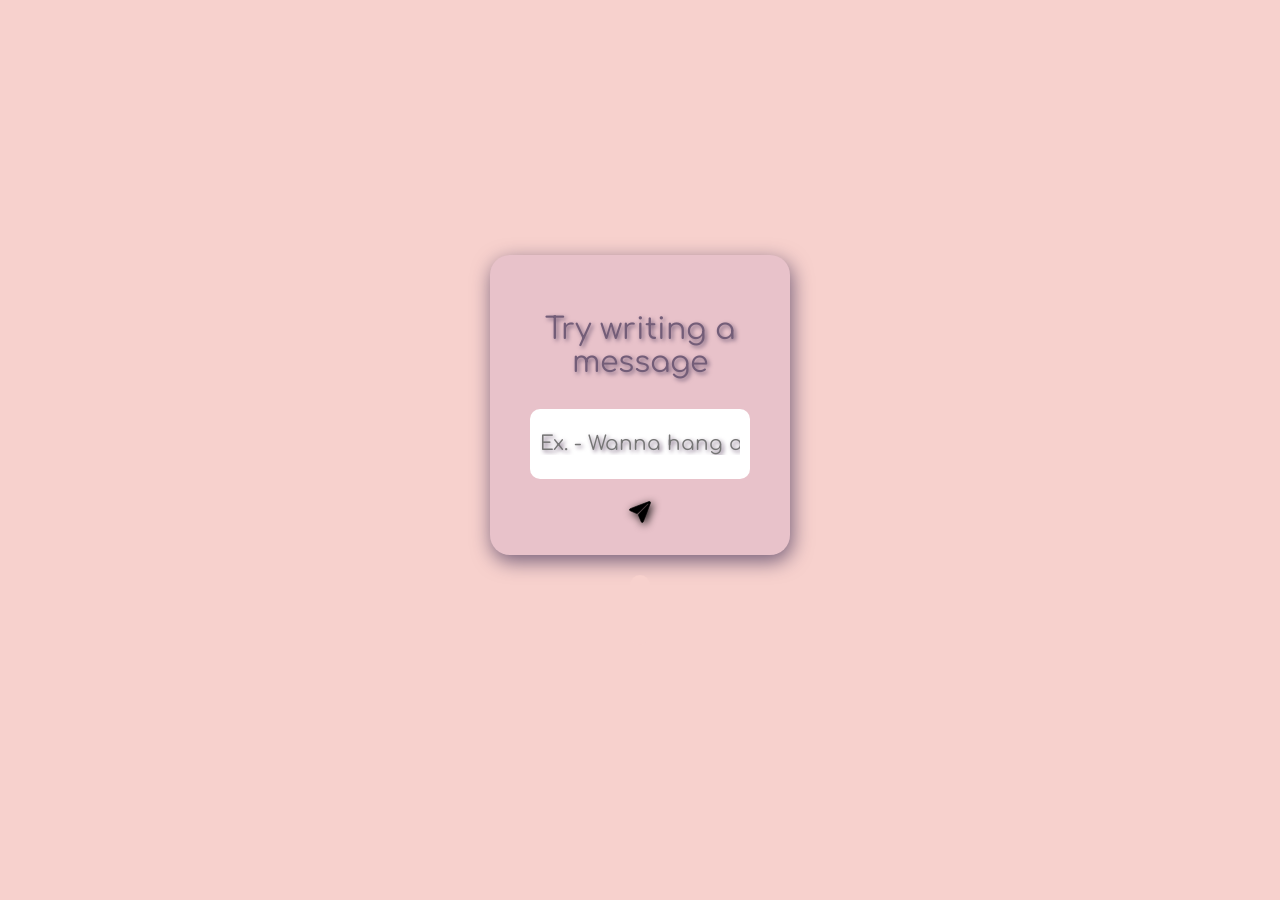
<file: index.html>
<!DOCTYPE html>
<html lang="en">
<head>
    <meta charset="UTF-8">
    <meta name="viewport" content="width=device-width, initial-scale=1.0">
    <title>Heart</title>
    <link rel="preconnect" href="https://fonts.googleapis.com">
    <link rel="preconnect" href="https://fonts.gstatic.com" crossorigin>
    <link href="https://fonts.googleapis.com/css2?family=Comfortaa:wght@300..700&family=Montserrat:wght@200&display=swap" rel="stylesheet">
    <link rel="stylesheet" href="index.css">
</head>
<body>
    <div class="container">
        <p class="container-title">
            Try writing a message
        </p>
        <input type="text" id="message" placeholder="Ex. - Wanna hang out?">
        <button id="submit">
            <svg xmlns="http://www.w3.org/2000/svg" width="24" height="24" viewBox="0 0 512 512">
                <rect width="512" height="512" fill="none" />
                <path fill="currentColor" d="M473 39.05a24 24 0 0 0-25.5-5.46L47.47 185h-.08a24 24 0 0 0 1 45.16l.41.13l137.3 58.63a16 16 0 0 0 15.54-3.59L422 80a7.07 7.07 0 0 1 10 10L226.66 310.26a16 16 0 0 0-3.59 15.54l58.65 137.38c.06.2.12.38.19.57c3.2 9.27 11.3 15.81 21.09 16.25h1a24.63 24.63 0 0 0 23-15.46L478.39 64.62A24 24 0 0 0 473 39.05" stroke-width="13" stroke="currentColor" />
            </svg>
        </button>
    </div>
    <div class="link-container">
        <p id="link"></p>
    </div>
    <script src="index.js"></script>
</body>
</html>
</file>
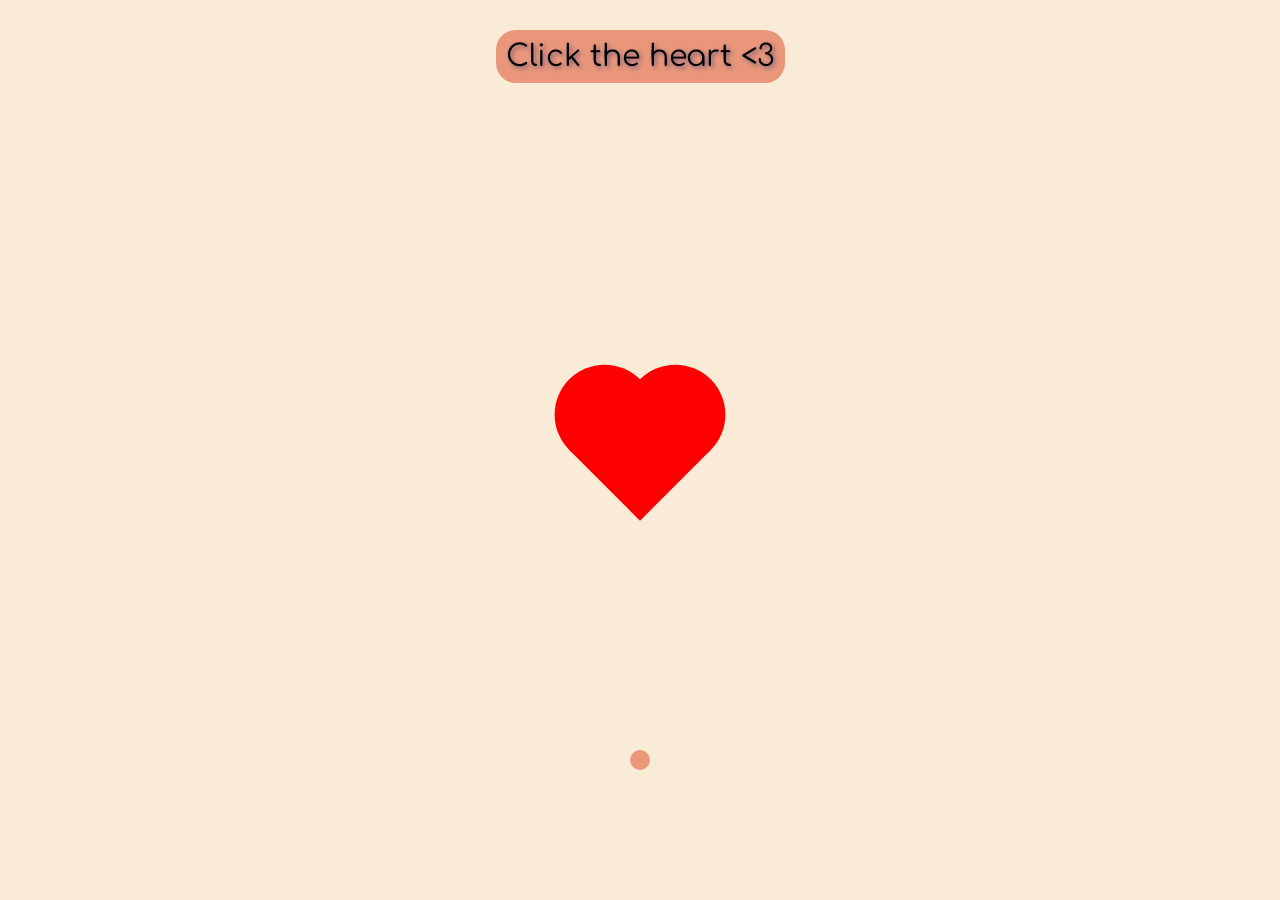
<file: heart.html>
<html lang="en">

<head>
    <meta charset="utf-8">
    <meta name="viewport" content="width=device-width, initial-scale=1.0">
    <title>
        Heart
    </title>
    <link rel="preconnect" href="https://fonts.googleapis.com">
    <link rel="preconnect" href="https://fonts.gstatic.com" crossorigin>
    <link href="https://fonts.googleapis.com/css2?family=Comfortaa:wght@300..700&family=Montserrat:wght@200&display=swap" rel="stylesheet">
    <link rel="stylesheet" href="heart.css">
</head>

<body class="body">
    <p id="textu">Click the heart &lt;3 </p>
            <div class="heart1" onclick="co()" id="col">
                <div class="heart2" id="col1"></div>
                <div class="heart3" id="col2"></div>
            </div>
            <p id="text"></p>
            <script src="heart.js"></script>
</body>

</html>
</file>
<file: index.css>
body{
    display: flex;
    flex-direction: column;
    justify-content: center;
    align-items: center;
    height: 100vh;
    margin: 0;
    background-color: #F7D1CD;
}
.container{
    display: flex;
    flex-direction: column;
    justify-content: center;
    align-items: center;
    height: 300px;
    width: 300px;
    background-color: #E8C2CA;
    border-radius: 20px;
    box-shadow: 2px 6px 20px #735D78;
}
.container-title{
    color: #735D78;
    text-shadow: 2px 2px 4px #735D78;
    text-align: center;
    font-family: "Comfortaa", sans-serif;
    font-optical-sizing: auto;
    font-style: normal;
    font-size: 30px;
}
#message{
    color: darkgray;
    width: 200px;
    height: 50px;
    border-radius: 10px;
    border: none;
    outline: none;
    padding: 10px;
    font-size: 20px;
    font-family: "Comfortaa", sans-serif;
    font-optical-sizing: auto;
    font-style: normal;
    text-align: center;
    text-shadow: 2px 2px 4px #735D78;
}
#submit{
    background: transparent;
    border: none;
    outline: none;
    cursor: pointer;
    margin-top: 20px;
    filter: drop-shadow(2px 2px 4px black);
}
.link-container{
    display: flex;
    flex-direction: row;
    justify-content: center;
    align-items: center;
    height: 50px;
    background-color: #F7D1CD;
    border-radius: 20px;
    margin-top: 20px;
    padding: 10px;
}
.link-container.active{
    background-color: #D1B3C4;
}
#link{
    color: #735D78;
    text-align: center;
    font-family: "Comfortaa", sans-serif;
    font-optical-sizing: auto;
    font-style: normal;
    font-size: 20px;
}
</file>
<file: heart.css>
.body {
    background-color: antiquewhite;
    display: grid;
    align-content: center;
    justify-content: center;
    text-align: center;
}

#textu {
    text-align: center;
    font-size: 30px;
    position: fixed;
    align-self: center;
    justify-self: center;
    top: 0px;
    text-shadow: 2px 2px 4px #735D78;
    text-align: center;
    font-family: "Comfortaa", sans-serif;
    font-optical-sizing: auto;
    font-style: normal;
    font-size: 30px;
    border-radius: 20px;
    padding: 10px;
    background-color: darksalmon;
}

#text {
    text-align: center;
    font-size: 50px;
    position: fixed;
    align-self: center;
    justify-self: center;
    top: 80%;
    transition-duration: 2s;
    animation-duration: 2s;
    font-family: "Miriam Fixed";
    font-family: "Comfortaa", sans-serif;
    font-optical-sizing: auto;
    font-style: normal;
    font-size: 30px;
    border-radius: 20px;
    padding: 10px;
    background-color: darksalmon;
}

.heart1 {
    height: 100px;
    width: 100px;
    background-color: red;
    rotate: 45deg;
    color: red;
    transition-duration: 1s;
    animation-name: heartb;
    animation-duration: 2s;
    animation-iteration-count: infinite;
    animation-direction: alternate;
    cursor: pointer;
}

.heart2 {
    height: 100px;
    width: 100px;
    background-color: red;
    rotate: 45deg;
    border-radius: 100%;
    margin: 0% -50%;
    transition-duration: 1s;
    animation-name: heartri;
    animation-duration: 2s;
    animation-iteration-count: infinite;
    animation-direction: alternate;
    cursor: pointer;
}

.heart3 {
    height: 100px;
    width: 100px;
    background-color: red;
    rotate: 45deg;
    border-radius: 100%;
    margin: -150% 0%;
    transition-duration: 1s;
    animation-name: heartle;
    animation-duration: 2s;
    animation-iteration-count: infinite;
    animation-direction: alternate;
    cursor: pointer;
}

@keyframes heartb {
    from {
        height: 100px;
        width: 100px;
    }

    to {
        height: 50px;
        width: 50px;
    }
}

@keyframes heartri {
    from {
        height: 100px;
        width: 100px;
    }

    to {
        height: 50px;
        width: 50px;
    }
}

@keyframes heartle {
    from {
        height: 100px;
        width: 100px;
    }

    to {
        height: 50px;
        width: 50px;
    }
}

#col {
    background-color: red;
}

#col1 {
    background-color: red;
}

#col2 {
    background-color: red;
}
</file>
